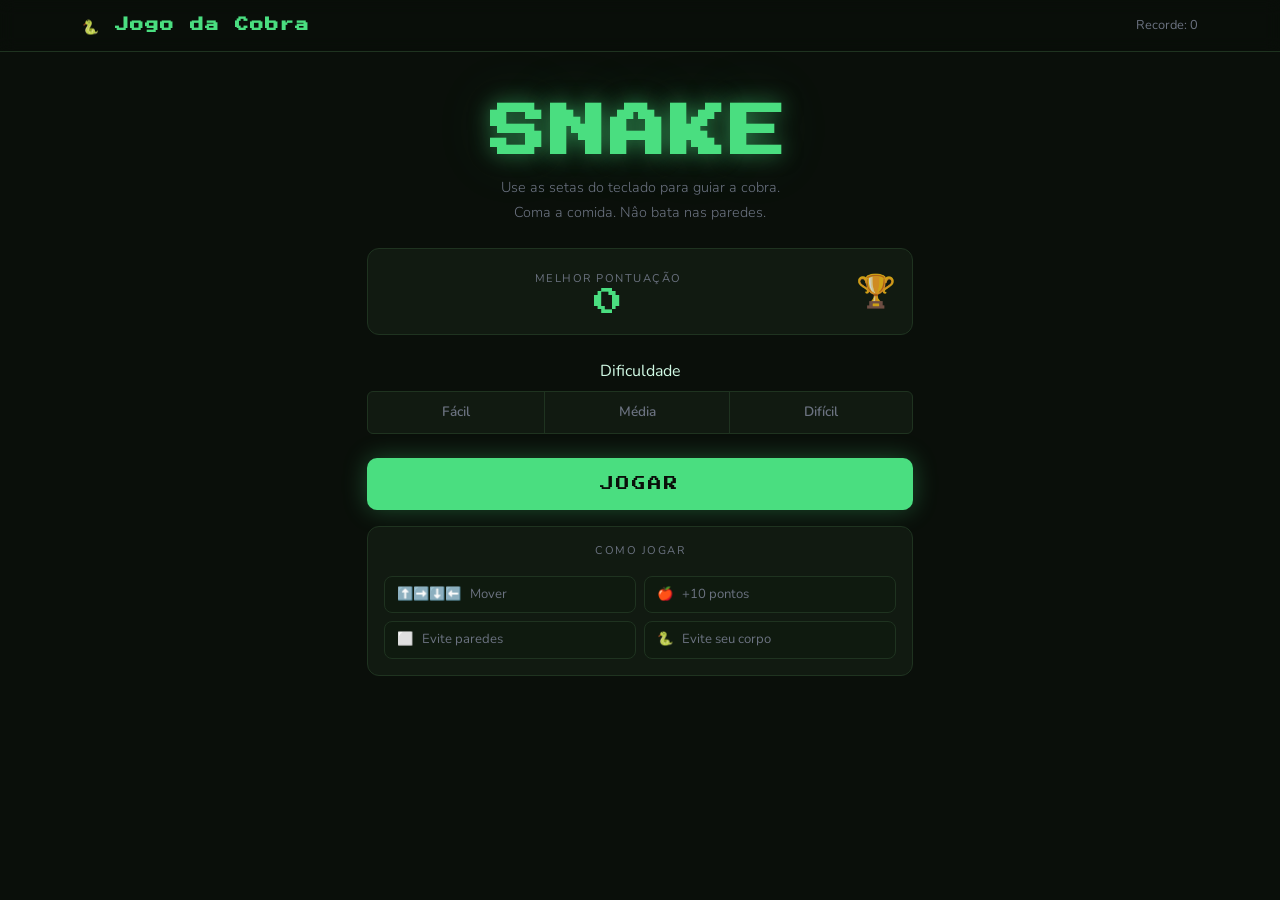
<file: index.html>
<!doctype html>
<html lang="pt-br">
  <head>
    <meta charset="UTF-8" />
    <meta name="viewport" content="width=device-width, initial-scale=1.0" />
    <title>Jogo da cobra</title>
 <link
      rel="stylesheet"
      href="https://cdn.jsdelivr.net/npm/bootstrap@5.3.8/dist/css/bootstrap.min.css"
    />
    <link rel="stylesheet" href="index.css" />
   
  </head>
  <body>
    <header>
      <nav class="navbar navbar-dark">
        <div class="container">
          <span class="navbar-brand fw-bold fs-4">🐍 Jogo da Cobra</span>
          <span class="navbar-text" id="nav-record">Recorde: 0</span>
        </div>
      </nav>
    </header>
    <main class="container py-5">
      <div class="row justify-content-center">
        <div class="col-12 col-md col-lg-6 text-center">
          <div class="título-bloco mb-4">
            <h1 class="display-3 fw-bold titulo-jogo">SNAKE</h1>
            <p class="lead subtitulo">
              Use as setas do teclado para guiar a cobra.<br />
              Coma a comida. Nâo bata nas paredes.
            </p>
          </div>
          <div class="card card-recorde mb-4">
            <div class="card-body py-3">
                <div class="row align-items-center">
                    <div class="col">
                        <span class="label-card">Melhor Pontuação</span>
                        <div class="valor-recorde" id="recorde-display">0</div>
                    </div>
                    <div class="col-auto">
                        <span class="icone-trofeu">🏆</span>
                    </div>
            </div>
          </div>
        </div>

        <div class="mb-4">
            <p class="label-secao mb-2">Dificuldade</p>
            <div class="btn-group w-100" role="group">
                <input type="radio" class="btn-check" name="Dificuldade" id="facil" value="200">
                <label class="btn btn-outline-dif" for="facil">Fácil</label>

                 <input type="radio" class="btn-check" name="Dificuldade" id="media" value="130">
                <label class="btn btn-outline-dif" for="media">Média</label>

                 <input type="radio" class="btn-check" name="Dificuldade" id="dificil" value="70">
                <label class="btn btn-outline-dif" for="dificil">Difícil</label>
            </div>
        </div>
        <a href="jogo.html" class="btn btn-jogar w-100 mb-3" id="btn-jogar">JOGAR</a>
        <div class="card card-instrucoes">
            <div class="card-body">
                <p class="label-card mb-3">Como Jogar</p>
                <div class="row g-2 text-start">
                    <div class="col-6"><div class="instrucao-item">⬆️➡️⬇️⬅️ &nbsp; Mover</div></div>
                      <div class="col-6"><div class="instrucao-item">🍎 &nbsp; +10 pontos</div></div>
                        <div class="col-6"><div class="instrucao-item">⬜ &nbsp; Evite paredes</div></div>
                          <div class="col-6"><div class="instrucao-item">🐍 &nbsp; Evite seu corpo</div></div>
            </div>
        </div>
      </div>
      </div>
    </main>
    <script src="https://cdn.jsdelivr.net/npm/bootstrap@5.3.3/dist/js/bootstrap.bundle.min.js"></script>
    <script>
    const recorde = localStorage.getItem("cobra_recorde") || 0;
    document.getElementById("recorde-display").textContent = recorde;
    document.getElementById("nav-reorde").textContent = "Recorde: " + recorde

    document.getElementById("btn-jogar").addEventListener("click", () => {
       const dificuldadeSelecionada = document.querySelector9('input[name="dificuldade"]:checked').value;
       localStorage.setItem("cobra_velocidade", deficuldadeSelecionada);
    })
    </script>
  </body>
</html>
</file>
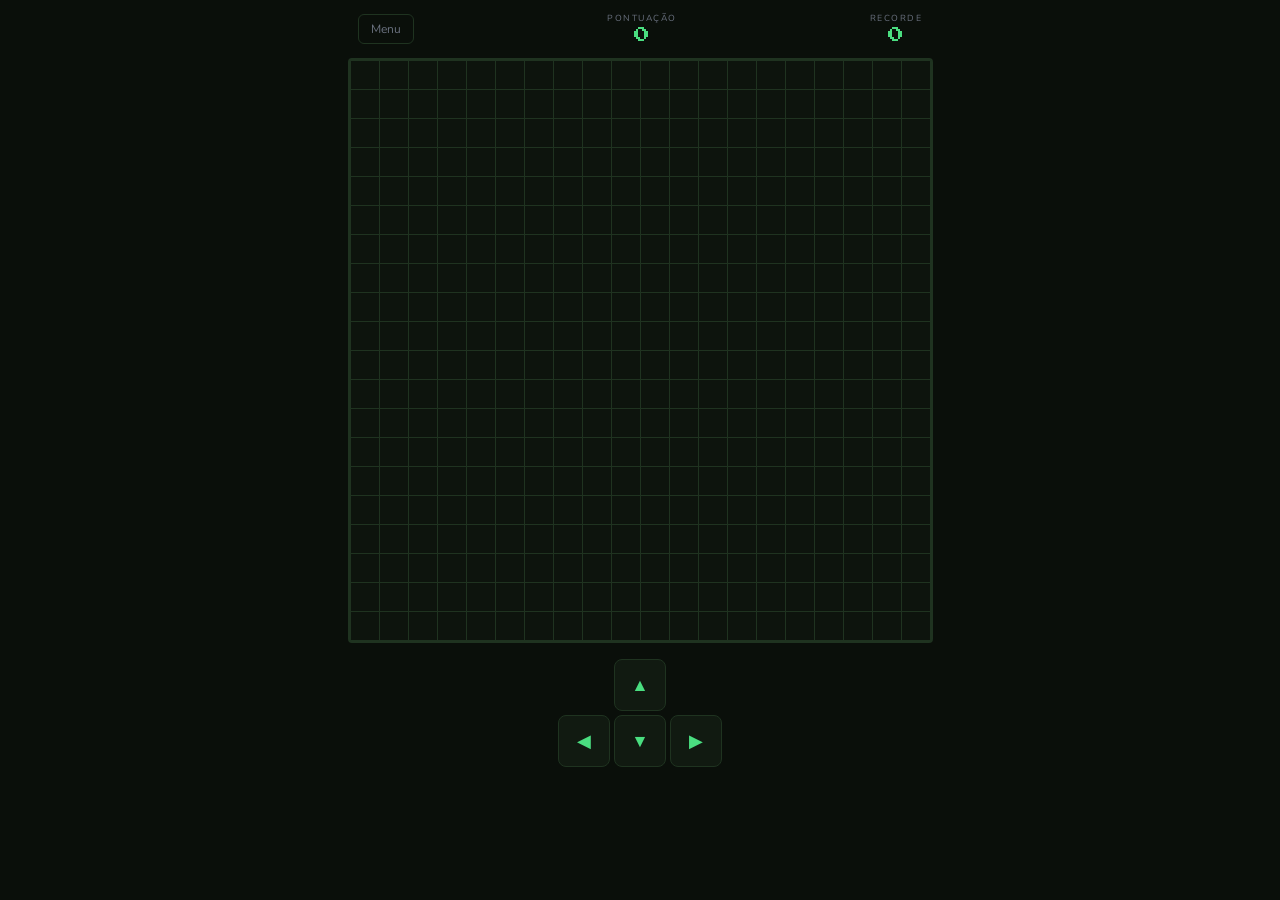
<file: jogo.html>
<!doctype html>
<html lang="pt-br">
  <head>
    <meta charset="UTF-8" />
    <meta name="viewport" content="width=device-width, initial-scale=1.0" />
    <title>SNAKE</title>
    <link rel="stylesheet" href="jogo.css" />
  </head>
  <body>
    <!-- HUD -->
    <div class="hud">
      <a href="index.html" class="btn-menu">Menu</a>
      <div class="hud-centro">
        <span class="label-hud">Pontuação</span>
        <span class="valor-hud" id="pontuacao">0</span>
      </div>
      <div class="hud-direita">
        <span class="label-hud">Recorde</span>
        <span class="valor-hud" id="recorde">0</span>
      </div>
    </div>

    <!-- GRID DO JOGO -->
    <div class="arena">
      <div class="grade" id="grade"></div>
      <!-- TELA DE FIM DE JOGO -->
      <div class="overlay" id="overlay">
        <div class="overlay-conteudo">
          <p class="overlay-titulo" id="overlay-titulo">FIM DE JOGO</p>
          <p class="overlay-pontos" id="overlay-pontos">0 PONTOS</p>
          <p class="overlay-recorde" id="overlay-recorde"></p>
          <button class="btn-reiniciar" onclick="reniciar()">
            Jogar Novamente
          </button>
          <a href="index.html" class="btn-voltar">Voltar ao menu</a>
        </div>
      </div>
    </div>

    <!-- CONTROLES SMARTPHONE -->
    <div class="controle-smartphone">
      <div class="linha-controle">
        <button class="btn-direcao" onclick="mudarDirecao('ArrowUp')">▲</button>
      </div>
      <div class="linha-controle">
        <button class="btn-direcao" onclick="mudarDirecao('ArrowLeft')">
          ◀
        </button>
        <button class="btn-direcao" onclick="mudarDirecao('ArrowDonw')">
          ▼
        </button>
        <button class="btn-direcao" onclick="mudarDirecao('ArrowRight')">
          ▶
        </button>
      </div>
    </div>

    <script src="jogo.js"></script>
  </body>
</html>
</file>
<file: index.css>
@import url('https://fonts.googleapis.com/css2?family=Nunito:ital,wght@0,200..1000;1,200..1000&family=Press+Start+2P&display=swap');

:root{
    --verde: #4ADE80;
    --verde-escuro:#16A34A;
    --fundo: #0A0F0A;
    --fundo-card: #111a11;
    --borda: #1F3320;
    --texto: #D1FAE5;
    --esmaecido: #6B7280
}

*{
    box-sizing: border-box;
    margin: o;
    padding: 0;
}

body{
    font-family: "Nunito", sans-serif;
    background-color: var(--fundo);
    color: var(--texto);
    min-height: 100vh;
    background-image: radial-gradient(ellipse at 20% 20%, rgba(74,222, 128, 0.06 ) 0%, transparente 60%),
    radial-gradient(ellipse at 80% 80%, rgba(22, 163, 74, 0.05 ) 0%, transparente 60%);
}

/*NAVBAR*/
.navbar{
    background: rgba(10, 15, 10, 0.09);
    border-bottom: 1px solid var(--borda);
    backdrop-filter: blur(8px);
}

.navbar-brand{
    font-family: "Press Start 2P", monospace;
    font-size: 0.85rem !important;
    color: var(--verde) !important;
    letter-spacing: 1px;
}

.navbar-text{
    font-size: 0.8rem;
    color: var(--esmaecido);
}

/*TÍTULO*/
.titulo-jogo{
    font-family: "Press Start 2P", monospace;
    font-size: clamp(2rem, 8vw, 3.5rem) !important;
    color: var(--verde);
    text-shadow: 
    0 0 20px rgba(74,222,128,0.5),
    0 0 60px rgba(74,222,128,0.2);
line-height: 1.2;
letter-spacing: 4px;
}

.subtitulo{
    color: var(--esmaecido);
    font-size: 0.9rem;
    line-height: 1.7;
}

/*CARDS*/
.card-recorde,
.card-instrucoes{
    background: var(--fundo-card) !important;
    border: 1px solid var(--borda);
    border-radius:  12px;
    color: var(--texto);
}

.card-recorde{
    background: aliceblue;
}

.label-card{
    font-size: 0.7rem;
    text-transform: uppercase;
    letter-spacing: 1.5px;
    color: var(--esmaecido);
    margin-bottom: 4px;
}

.valor-recorde{
    font-family: "Press Start 2P", monospace;
    font-size: 1.8rem;
    color: var(--verde);
    line-height: 1;
}

.icone-trofeu{
    font-size: 2rem;
    opacity: 0.8;
}

/*DIFICULDADE*/
.label-sacao{
    font-size: 0.7rem;
    text-transform: uppercase;
    letter-spacing: 1.5px;
    color: var(--esmaecido);
}

.btn-outline-dif{
    background: var(--fundo-card);
    border-color: var(--borda);
    color: var(--esmaecido);
    font-weight: 600;
    font-size: 0.85rem;
    padding: 10px;
    transition: all 0.2a;

}

.btn-check:checked + .btn-outline-dif{
    background: var(--verde-escuro);
    border-color: var(--verde);
    color: #FFFFFF; 
}

.btn-outline-dif:hover{
    background: #1A2E1A !important;
    border-color: var(--verde) !important;
    color: var(--verde) !important;
}

.btn-jogar{
    font-family: "Press Start 2P", monospace;
    font-size: 0.85rem;
    background: var(--verde);
    color:   #0A0F0A;
    border: none;
    border-radius: 10px;
    padding: 16px;
    letter-spacing: 2px;
    text-decoration: none;
    display: block;
    transition: all 0.2s;
    box-shadow: 0 0 24px rgba(74, 222, 128, 0.3);
}

.btn-jogar:hover{
    background: #86EFAC;
    color: #0A0F0A;
    box-shadow: 0 0 40px rgba(74, 222, 128, 0.5);
    transform: translateY(-2px);
}

/*INSTRUÇÕES*/
.instrucao-item{
    background: #0F1A0F;
    border: 1px solid var(--borda);
    border-radius: 8px;
    padding: 8px 12px;
    font-size: 0.82rem;
    color: var(--esmaecido);
}
</file>
<file: jogo.css>
@import url('https://fonts.googleapis.com/css2?family=Nunito:ital,wght@0,200..1000;1,200..1000&family=Press+Start+2P&display=swap');

:root {
    --verde: #4ADE80;
    --verde-escuro: #16A34A;
    --verde-cabeca: #86EFAC;
    --comida: #F87171;
    --fundo: #0A0F0A;
    --fundo-grade: #0D140D;
    --borda: #1F3320;
    --texto: #D1FAE5;
    --esmaecido: #6B7280;
    --tamanho-celula: 28px;
    --colunas: 20;
}

* {
    box-sizing: border-box;
    margin: 0;
    padding: 0;
}

body {
    font-family: "Nunito", sans-serif;
    background: var(--fundo);
    color: var(--texto);
    min-height: 100vh;
    display: flex;
    flex-direction: column;
    align-items: center;
    overflow: hidden;
    user-select: none;
}

.hud {
    width: 100%;
    max-width: calc(var(--tamanho-celula) * var(--colunas) + 4px);
    display: flex;
    align-items: center;
    justify-content: space-between;
    padding: 12px 0;
    gap: 8px;
}

.btn-menu {
    font-size: 0.75rem;
    color: var(--esmaecido);
    text-decoration: none;
    padding: 6px 12px;
    border: 1px solid var(--borda);
    border-radius: 6px;
    transition: color 0.2s, border-color 0.2s;
    white-space: nowrap;
}

.btn-menu:hover {
    color: var(--verde);
    border-color: var(--verde);
}

.hud-centro,
.hud-direita {
    display: flex;
    flex-direction: column;
    align-items: center;
}

.label-hud {
    font-size: 0.55rem;
    text-transform: uppercase;
    letter-spacing: 1.5px;
    color: var(--esmaecido);
}

.valor-hud {
    font-family: "Press Start 2P", monospace;
    font-size: 1rem;
    color: var(--verde);
    line-height: 1.4;
}

.arena {
    position: relative;
}

.grade {
    display: grid;
    grid-template-columns: repeat(var(--colunas), var(--tamanho-celula));
    grid-template-rows: repeat(var(--colunas), var(--tamanho-celula));
    background: var(--fundo-grade);
    border: 2px solid var(--borda);
    border-radius: 4px;
    gap: 1px;
    padding: 1px;
    background-image:
        linear-gradient(var(--borda) 1px, transparent 1px),
        linear-gradient(90deg, var(--borda) 1px, transparent 1px);
    background-size: calc(var(--tamanho-celula) + 1px) calc(var(--tamanho-celula) + 1px);
}

.celula {
    width: var(--tamanho-celula);
    height: var(--tamanho-celula);
    border-radius: 2px;
    transition: background-color 0.05s;
}

.celula.cobra {
    background-color: var(--verde);
    border-radius: 4px;
    box-shadow: 0 0 6px rgba(74, 222, 128, 0.4);
}

.celula.cabeca {
    background-color: var(--verde-cabeca);
    border-radius: 6px;
    box-shadow: 0 0 12px rgba(134, 239, 172, 0.7);
}

.celula.comida {
    background-color: var(--comida);
    border-radius: 50%;
    box-shadow: 0 0 10px rgba(248, 113, 113, 0.6);
    animation: pulsar 0.8s ease-in-out infinite alternate;
}

@keyframes pulsar {
    from {
        transform: scale(0.85);
    }

    to {
        transform: scale(1.05);
    }
}

/* OVERLAY GAME OVER */
.overlay {
    position: absolute;
    inset: 0;
    background: rgba(10, 15, 10, 0.92);
    display: none;
    align-items: center;
    justify-content: center;
    border-radius: 4px;
    backdrop-filter: blur(4px);
}

.overlay.visivel {
    display: flex;
}

.overlay-conteudo {
    text-align: center;
    display: flex;
    flex-direction: column;
    align-items: center;
    gap: 12px;
}

.overlay-titulo {
    font-family: "Press Start 2P", monospace;
    font-size: 1.4rem;
    color: var(--comida);
    text-shadow: 0 0 20px rgba(248, 113, 113, 0.5);
}

.overlay-pontos {
    font-family: "Press Start 2P", monospace;
    font-size: 1rem;
    color: var(--verde);
}

.overlay-recorde {
    font-size: 0.82rem;
    color: var(--esmaecido);
    min-height: 20px;
}

.btn-reiniciar {
    font-family: "Press Start 2P", monospace;
    font-size: 0.7rem;
    background: var(--verde);
    color: #0a0f0a;
    border: none;
    border-radius: 8px;
    padding: 14px 24px;
    cursor: pointer;
    letter-spacing: 1px;
    margin-top: 4px;
    transition: background 0.2s, transform 0.1s;
}

.btn-reiniciar:hover {
    background: #86efac;
    transform: translateY(-2px);
}

.btn-voltar {
    font-size: 0.8rem;
    color: var(--esmaecido);
    text-decoration: none;
    transition: color 0.2s;
}

.btn-voltar:hover {
    color: var(--verde);
}

/* CONTROLES MOBILE */
.controle-smartphone {
    margin-top: 16px;
    display: flex;
    flex-direction: column;
    align-items: center;
    gap: 4px;
}

.linha-controle {
    display: flex;
    gap: 4px;
}

.btn-direcao {
    width: 52px;
    height: 52px;
    background: #111a11;
    border: 1px solid var(--borda);
    border-radius: 8px;
    color: var(--verde);
    font-size: 1.1rem;
    cursor: pointer;
    transition: background 0.15s;
}

.btn-direcao:hover,
.btn-direcao:active {
    background: #1a2e1a;
}
</file>
